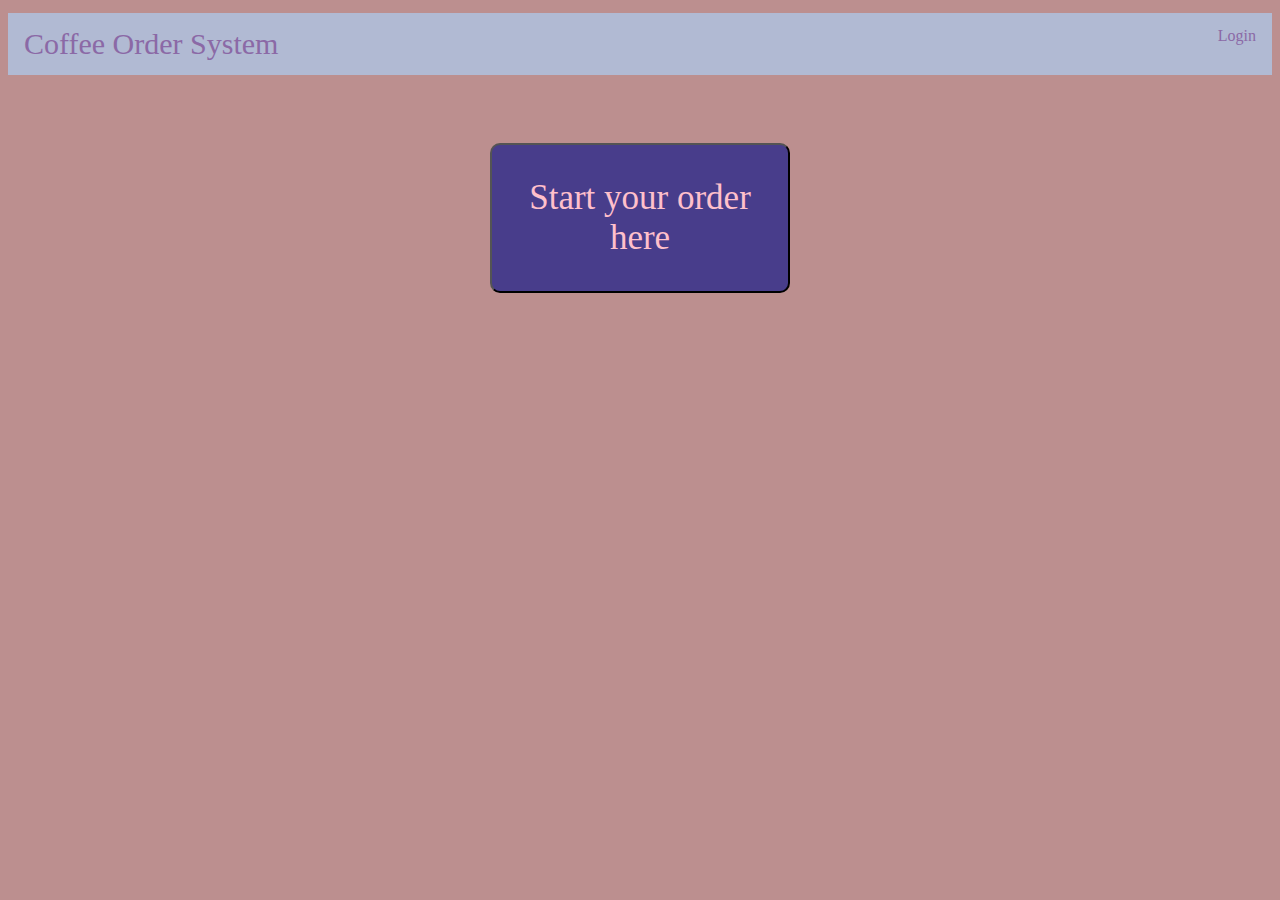
<file: index.html>
<!DOCTYPE html>
<html lang="en">
<head>
    <meta charset="UTF-8">
    <title>Title</title>
    <link rel="stylesheet" href="styleSheet.css">
    <link rel="stylesheet" href="navbar.css">

</head>
<body>
    <ul class="topnav">
        <li><a href="index.html" class="left-link">Coffee Order System</a></li>
        <li class="right"><a href="orderStatus.html" class="right-link">Order Status</a></li>
    </ul>
    <script src="configuration.js"></script>


    <div class="flex-parent jc-center">
        <a href="beverageSelection.html">
            <button type="submit" class="start-button big-button">Start your order here</button>
        </a>
    </div>


</body>
</html>
</file>
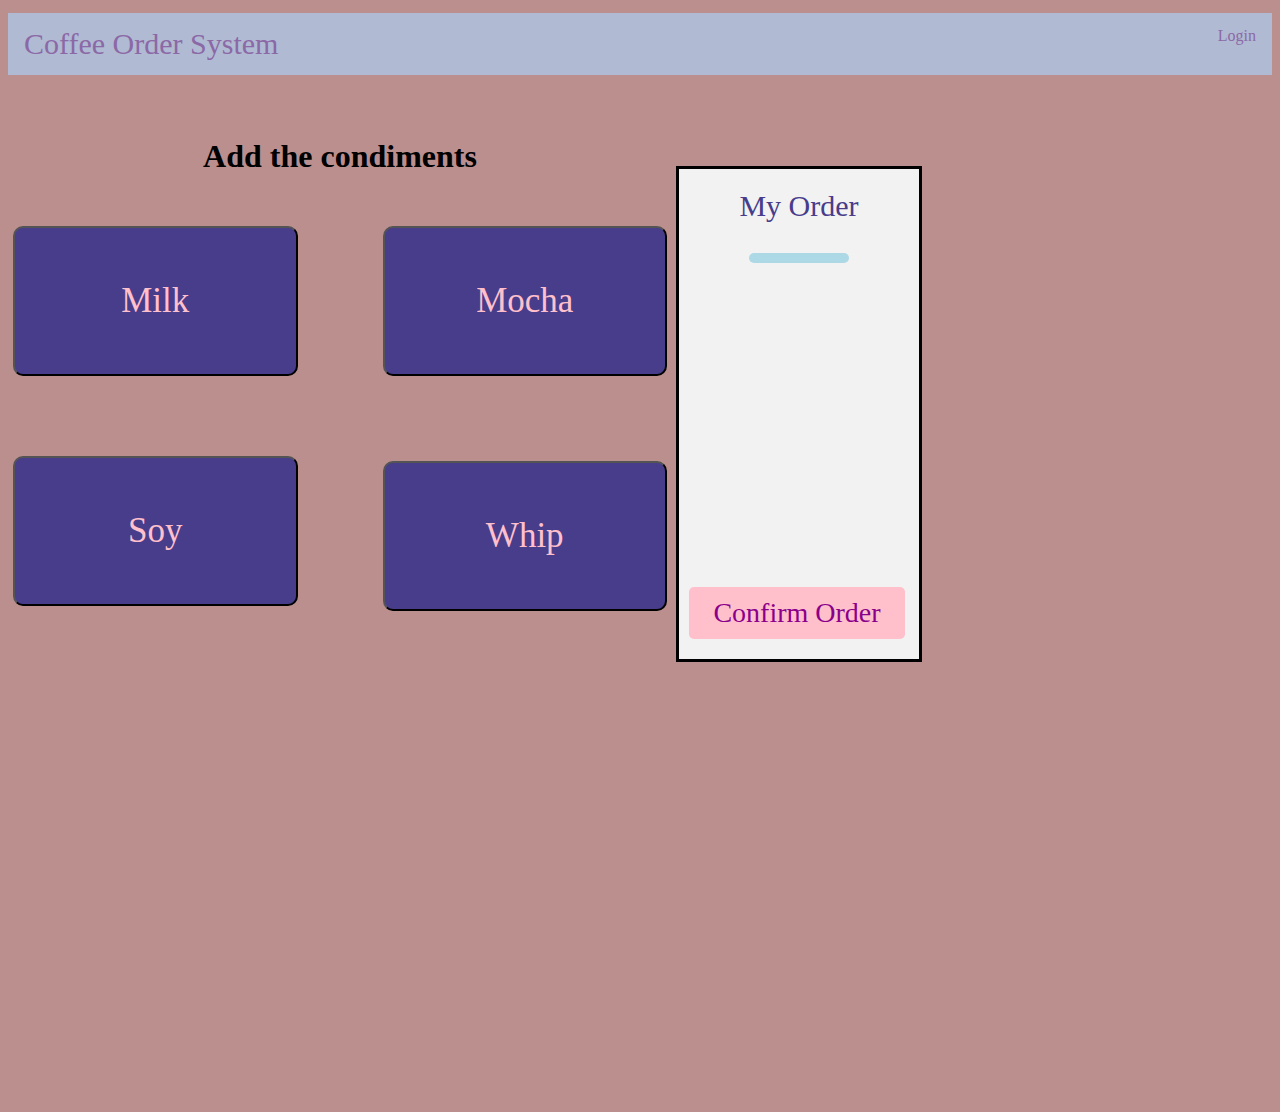
<file: addCondiments.html>
<!DOCTYPE html>
<html lang="en">
<head>
    <meta charset="UTF-8">
    <title>Add Condiments</title>
    <link rel="stylesheet" href="styleSheet.css">
    <link rel="stylesheet" href="navbar.css">

</head>
<body>
        <ul class="topnav">
            <li><a href="index.html" class="left-link">Coffee Order System</a></li>
            <li class="right"><a href="orderStatus.html" class="right-link">Order Status</a></li>
        </ul>
        <script src="configuration.js"></script>


        <!-- Add Condiments Section -->
        <h1 class="flex-parent jc-center margin-right">Add the condiments</h1>
        <div class="flex-parent jc-center margin-right">
            <button type="button" class="big-button left top" onclick="addToOrder('Milk', this)">Milk</button>
            <button type="button" class="big-button top" onclick="addToOrder('Mocha', this)">Mocha</button>
        </div>
        <div class="flex-parent jc-center margin-right">
            <button type="button" class="big-button left" onclick="addToOrder('Soy', this)">Soy</button>
            <button type="button" class="big-button" onclick="addToOrder('Whip', this)">Whip</button>
        </div>

        <!-- Receipt Container -->
        <div class="receipt-container flex-parent jc-center">
            <div class="receipt">
                <div class="order-label">My Order</div>
                <div class="order-content"></div> <!-- Order content will be filled dynamically -->
                <button class="confirm-btn" onclick="confirmOrder()">Confirm Order</button>
            </div>
        </div>

    <script>
        const orderContent = document.querySelector('.order-content');
        <!-- Grab from previous page -->

        const urlParams = new URLSearchParams(window.location.search);
        const beverageValue = urlParams.get('beverage');

        const bevItem = document.createElement('a');
        bevItem.setAttribute('href', 'beverageSelection.html');
        bevItem.classList.add('clickable-label');
        bevItem.textContent = beverageValue;
        bevItem.addEventListener('click', function() {
            this.remove();
        });
        orderContent.appendChild(bevItem);

        function addToOrder(item, button) {
            const newItem = document.createElement('div');
            newItem.classList.add('label');
            newItem.textContent = item;
            newItem.addEventListener('click', function() {
                this.remove();

                if (button) {
                    button.disabled = false;
                }
            });
            orderContent.appendChild(newItem);

            // Disable the button after it's clicked
            button.disabled = true;
        }

        async function confirmOrder() {
            let host = getHost();

            var toppings = document.getElementsByClassName('label');
            console.log(toppings.item(0).textContent);

            let condiments = [];
            for (let i = 0; i < toppings.length; i++) {
                condiments.push(toppings[i].textContent);
            }
            console.log(condiments);

            let order = {
                beverage: beverageValue,
                condiments: condiments
            };

            let request = {
                method: "POST",
                headers: {
                    "Content-Type": "application/json",
                    "Authorization": `Bearer ${configuration.token()}`
                },
                body: JSON.stringify(order)
            };


            let response = await fetch(host + "/orders", request);
            if (response.status == 401){
                logout();
                window.location.href='login.html';
            }
            let receipt = await response.json();
            console.log(receipt);
            window.location.href='orderPlaced.html?orderID=' + receipt.id + '&description=' + receipt.description
                + '&total=' + receipt.cost;

        }

    </script>



</body>
</html>
</file>
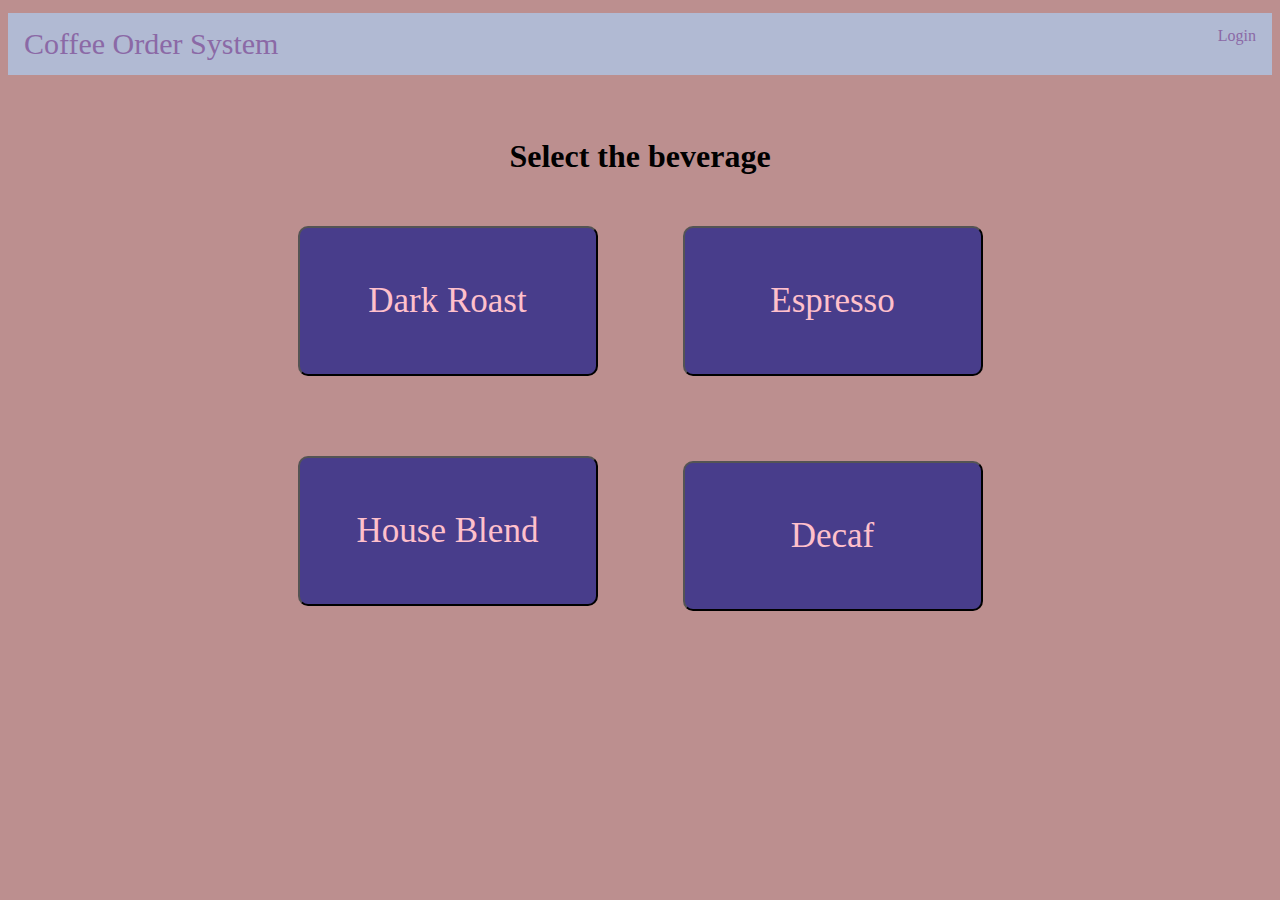
<file: beverageSelection.html>
<!DOCTYPE html>
<html lang="en">
<head>
    <meta charset="UTF-8">
    <title>Beverage Selection</title>
    <link rel="stylesheet" href="styleSheet.css">
    <link rel="stylesheet" href="navbar.css">

</head>
<body>
    <ul class="topnav">
        <li><a href="index.html" class="left-link">Coffee Order System</a></li>
        <li class="right"><a href="orderStatus.html" class="right-link">Order Status</a></li>
    </ul>
    <script src="configuration.js"></script>

    <h1 class="flex-parent jc-center">Select the beverage</h1>

    <div class="flex-parent jc-center">
        <a href="addCondiments.html?beverage=Dark Roast">
            <button type="submit" class="big-button left top">Dark Roast</button>
        </a>
        <a href="addCondiments.html?beverage=Espresso">
            <button type="submit" class="big-button top">Espresso</button>
        </a>
    </div>
    <div class="flex-parent jc-center">
        <a href="addCondiments.html?beverage=House Blend">
            <button type="submit" class="big-button left">House Blend</button>
        </a>
        <a href="addCondiments.html?beverage=Decaf">
            <button type="submit" class="big-button">Decaf</button>
        </a>
    </div>

</body>
</html>
</file>
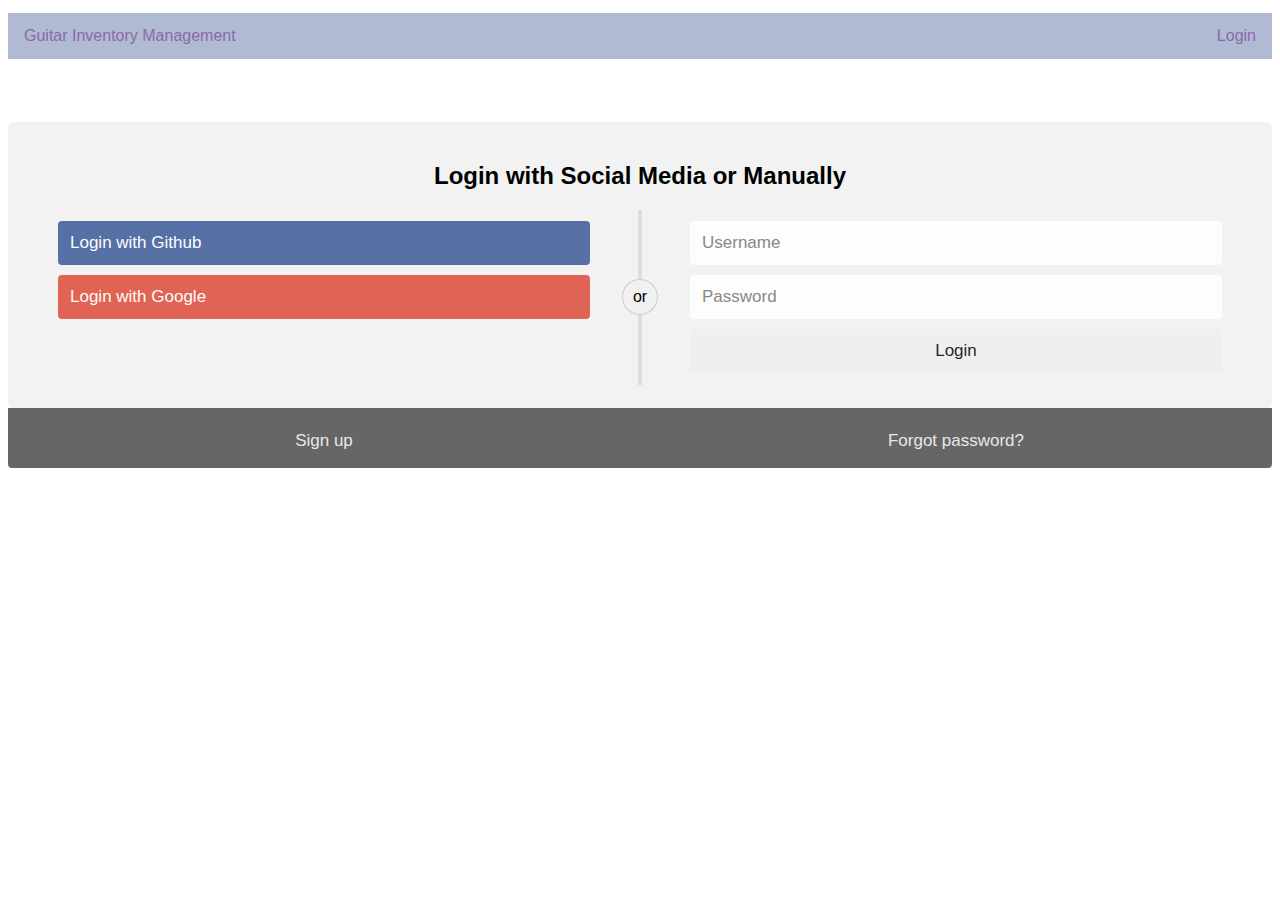
<file: login.html>
<!DOCTYPE html>
<html lang="en">
<head>
    <meta charset="UTF-8">
    <meta name="viewport" content="width=device-width, initial-scale=1.0">
    <link rel="stylesheet" href="navbar.css">
    <link rel="stylesheet" href="login.css">
    <title>Login/Registeration</title>
</head>
<body>
    <ul class="topnav">
        <li><a>Guitar Inventory Management</a></li>
        <li class="right"><a  class="active" href="login.html">Login</a></li>
    </ul>

      <div class="container">
        <form>
          <div class="row">
            <h2 style="text-align:center">Login with Social Media or Manually</h2>
            <div class="vl">
              <span class="vl-innertext">or</span>
            </div>
      
            <div class="col">
              <a href="#" class="fb btn">
                <i class="fa fa-facebook fa-fw"></i> Login with Github
              </a>           
              <a href="#" class="google btn">
                <i class="fa fa-google fa-fw"></i> Login with Google
              </a>
            </div>
      
            <div class="col">
              <div class="hide-md-lg">
                <p>Or sign in manually:</p>
              </div>
      
              <input type="text" id="username" placeholder="Username" required>
              <input type="password" id="password" placeholder="Password" required>
              <input type="button" onclick="login()" value="Login">
            </div>
      
          </div>
        </form>
      </div>
      
      <div class="bottom-container">
        <div class="row">
          <div class="col">
            <a href="register.html" style="color:white" class="btn">Sign up</a>
          </div>
          <div class="col">
            <a href="#" style="color:white" class="btn">Forgot password?</a>
          </div>
        </div>
      </div>

      <script src="configuration.js"></script>

 
    
</body>
</html>
</file>
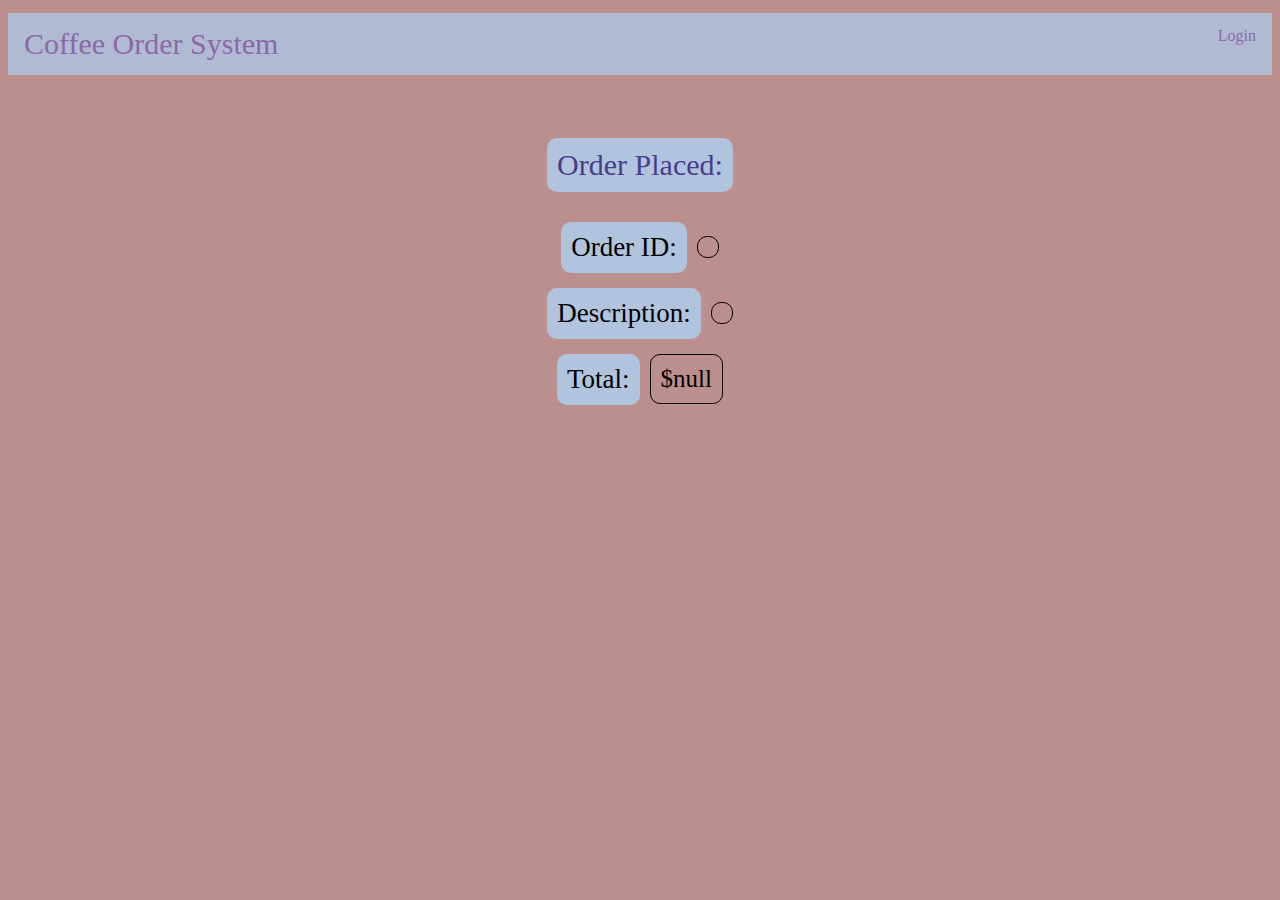
<file: orderPlaced.html>
<!DOCTYPE html>
<html lang="en">
<head>
    <meta charset="UTF-8">
    <title>Title</title>
    <link rel="stylesheet" href="styleSheet.css">
    <link rel="stylesheet" href="navbar.css">

</head>
<body>
    <ul class="topnav">
        <li><a href="index.html" class="left-link">Coffee Order System</a></li>
        <li class="right"><a href="orderStatus.html" class="right-link">Order Status</a></li>
    </ul>
    <script src="configuration.js"></script>

    <div class="label-container">
        <div class="label order-label">Order Placed:</div>
    </div>
    <div class="label-container">
        <div class="label">Order ID:</div>
        <div class="value" id="orderID">ID num</div>
    </div>
    <div class="label-container">
        <div class="label">Description:</div>
        <div class="value" id="desc">text</div>
    </div>
    <div class="label-container">
        <div class="label">Total:</div>
        <div class="value" id="total">$0.00</div>
    </div>


    <script>
        // Get the order ID from the URL
        const urlParams = new URLSearchParams(window.location.search);
        const orderId = urlParams.get('orderID');
        const description = urlParams.get('description');
        const total = urlParams.get('total');

        // Set the order ID
        document.getElementById('orderID').textContent = orderId;
        document.getElementById('desc').textContent = description;
        document.getElementById('total').textContent = "$" + total;
    </script>

</body>
</html>
</file>
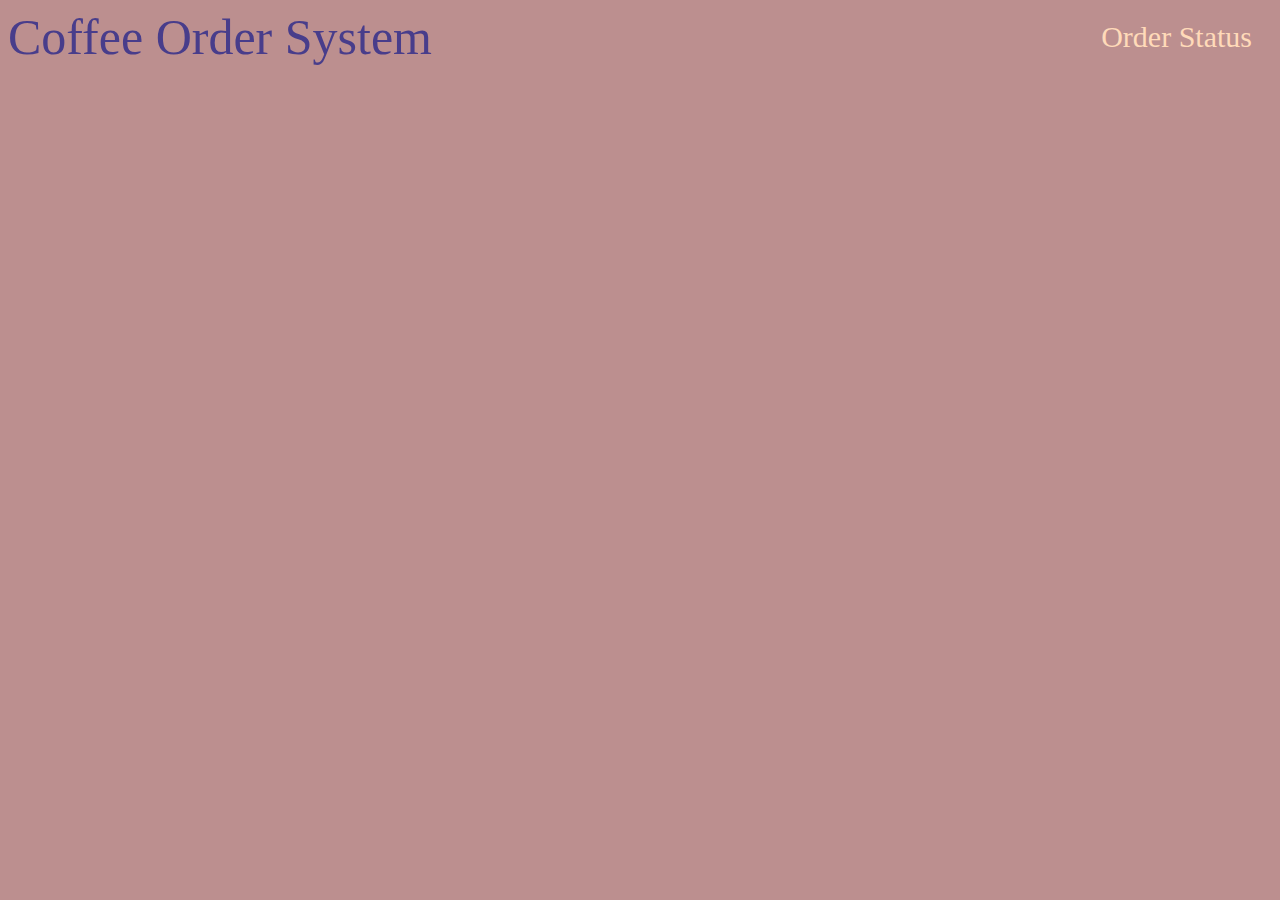
<file: orderStatus.html>
<!DOCTYPE html>
<html lang="en">
<head>
    <meta charset="UTF-8">
    <title>Order Status</title>
    <link rel="stylesheet" href="styleSheet.css">
</head>
<body>
    <div class="container">
      <a href="index.html" class="left-link">Coffee Order System</a>
      <a href="orderStatus.html" class="right-link">Order Status</a>
    </div>
    <script src="configuration.js"></script>

</body>
</html>
</file>
<file: styleSheet.css>
.container {
    display: flex;
    justify-content: space-between; /* Change to space-between to push links to opposite corners */
    align-items: center;
}
.receipt-container {
    float: right; /* Float the receipt container to the right */
    margin-right: 350px; /* Adjust margin as needed */
    position: relative; /* Set position to relative */
    top: -450px; /* Adjust the value to move it up */
}
.left-link {
    color: peachpuff;
    text-decoration: none;
    font-size: 30px;
    margin-right: auto; /* Push link to the left corner */
}

.right-link {
    color: peachpuff;
    text-decoration: none;
    font-size: 30px;
    margin-left: auto; /* Push link to the right corner */
}
.container a {
    color: peachpuff; /* Set color for all links */
    text-decoration: none; /* Remove underline from all links */
    margin-right: 20px; /* Add margin between links */
    margin-bottom: 80px; /* Add margin between links */
    font-size: 30px;
}
.container a:first-child {
    color: darkslateblue; /* Change color of the first link */
    font-size: 50px;
}
body {
    background-color: rosybrown; /* Set the background color to a light blue */
    font-family: Cochin;
}
.label {
    font-size: 27px;
    color: black;
    padding: 10px;
    margin-bottom: 15px; /* Add margin between labels */
    text-align: center; /* Center the text inside the label */
    background-color: lightsteelblue; /* Set the background color */
    border-radius: 10px; /* Add rounded corners */
}
.order-label {
    font-size: 30px;
    color: darkslateblue;
    margin-bottom: 30px; /* Add margin between labels */
}
button.left {
    margin-right: 80px; /* Add margin to the right of the button */
    margin-top: 0px; /* Add margin to the top of the button */
}
button.top {
    margin-bottom: 80px; /* Add margin to the bottom of the button */
    margin-top: 30px; /* Add margin to the top of the button */
}
button {
    background-color: darkslateblue;
    font-size: 35px;
    font-family: Cochin;
    color: pink;
    outline-color: peachpuff;
    border-radius: 10px;
    margin-top: 150px;
}
.flex-parent {
    display: flex;
}
.jc-center {
    justify-content: center;
}
a {
    text-decoration: none;
}
.clickable-label {
    display: inline-block; /* or block */
    padding: 5px 50px; /* Adjust padding as needed */
    background-color: lightblue; /* Set background color */
    color: black; /* Set text color */
    text-decoration: none; /* Remove underline */
    font-size: 27px;
    border-radius: 10px; /* Add rounded corners */
    margin-bottom: 15px; /* Add margin between labels */
}
.big-button {
    width: 300px; /* Adjust width as needed */
    height: 150px; /* Adjust height as needed */
    margin: 5px;
}
.big-button:hover {
    background-color: #3498db; /* Background color on hover */
    color: #fff; /* Text color on hover */
}
.receipt {
    position: relative;
    padding: 20px;
    background-color: #f2f2f2; /* Set the background color */
    height: 450px;
    width: 200px;
    text-align: center;
    border: 3px solid black;
}
.confirm-btn {
    width: 90%;
    padding: 10px;
    font-size: 28px;
    border: none;
    border-radius: 5px;
    margin-top: 70px;
    background-color: pink;
    color: darkmagenta;
    position: absolute;
    bottom: 20px; /* Distance from the bottom of the container */
    left: 10px; /* Distance from the left of the container */
}

button:disabled {
    color: #ccc; /* Change the text color */
    background-color: #f2f2f2; /* Change the background color */
    cursor: not-allowed; /* Change cursor to not-allowed */
}
.confirm-btn:hover {
    background-color: cornflowerblue; /* Background color on hover */
    color: #fff; /* Text color on hover */
}
.margin-right {
    margin-right: 600px;
}
.beverage-selection {
    display: block;
}

.label-container {
    display: flex;
    flex-direction: row; /* Change to row to display items next to each other */
    align-items: center; /* Center items vertically */
    justify-content: center; /* Center items vertically */
}

.value {
    font-size: 25px;
    color: black;
    padding: 10px;
    margin-bottom: 15px; /* Add margin between labels */
    margin-left: 10px; /* Add margin to the left of the value */
    text-align: center; /* Center the text inside the label */
    border-radius: 10px; /* Add rounded corners */
    border: 1px solid black;
}
</file>
<file: navbar.css>
ul.topnav {
    list-style-type: none;
    margin-top: 1%;
    margin-bottom: 5%;
    padding: 0;
    overflow: hidden;
    background-color: rgb(177, 186, 211);
  }
  
  ul.topnav li {float: left;}
  
  ul.topnav li a {
    display: block;
    color: rgb(139, 105, 166);
    text-align: center;
    padding: 14px 16px;
    text-decoration: none;
  }
  
  ul.topnav li a:hover:not(.active) {background-color: rgb(187, 203, 217);}
  
  ul.topnav li a.active {background-color:rgb(64, 65, 115); }
  
  ul.topnav li.right {float: right;}
  
  @media screen and (max-width: 600px) {
    ul.topnav li.right, 
    ul.topnav li {float: none;}
  }
</file>
<file: login.css>
body {
  font-family: Arial, Helvetica, sans-serif;
}

* {
  box-sizing: border-box;
}

/* style the container */
.container {
  position: relative;
  border-radius: 5px;
  background-color: #f2f2f2;
  padding: 20px 0 30px 0;
} 

/* style inputs and link buttons */
input,
.btn {
  width: 100%;
  padding: 12px;
  border: none;
  border-radius: 4px;
  margin: 5px 0;
  opacity: 0.85;
  display: inline-block;
  font-size: 17px;
  line-height: 20px;
  text-decoration: none; /* remove underline from anchors */
}

input:hover,
.btn:hover {
  opacity: 1;
}

/* add appropriate colors to fb, twitter and google buttons */
.fb {
  background-color: #3B5998;
  color: white;
}

.twitter {
  background-color: #55ACEE;
  color: white;
}

.google {
  background-color: #dd4b39;
  color: white;
}

/* style the submit button */
input[type=submit] {
  background-color: #04AA6D;
  color: white;
  cursor: pointer;
}

input[type=submit]:hover {
  background-color: #45a049;
}

/* Two-column layout */
.col {
  float: left;
  width: 50%;
  margin: auto;
  padding: 0 50px;
  margin-top: 6px;
}

/* Clear floats after the columns */
.row:after {
  content: "";
  display: table;
  clear: both;
}

/* vertical line */
.vl {
  position: absolute;
  left: 50%;
  transform: translate(-50%);
  border: 2px solid #ddd;
  height: 175px;
}

/* text inside the vertical line */
.vl-innertext {
  position: absolute;
  top: 50%;
  transform: translate(-50%, -50%);
  background-color: #f1f1f1;
  border: 1px solid #ccc;
  border-radius: 50%;
  padding: 8px 10px;
}

/* hide some text on medium and large screens */
.hide-md-lg {
  display: none;
}

/* bottom container */
.bottom-container {
  text-align: center;
  background-color: #666;
  border-radius: 0px 0px 4px 4px;
}

/* Responsive layout - when the screen is less than 650px wide, make the two columns stack on top of each other instead of next to each other */
@media screen and (max-width: 650px) {
  .col {
    width: 100%;
    margin-top: 0;
  }
  /* hide the vertical line */
  .vl {
    display: none;
  }
  /* show the hidden text on small screens */
  .hide-md-lg {
    display: block;
    text-align: center;
  }
}
</file>
